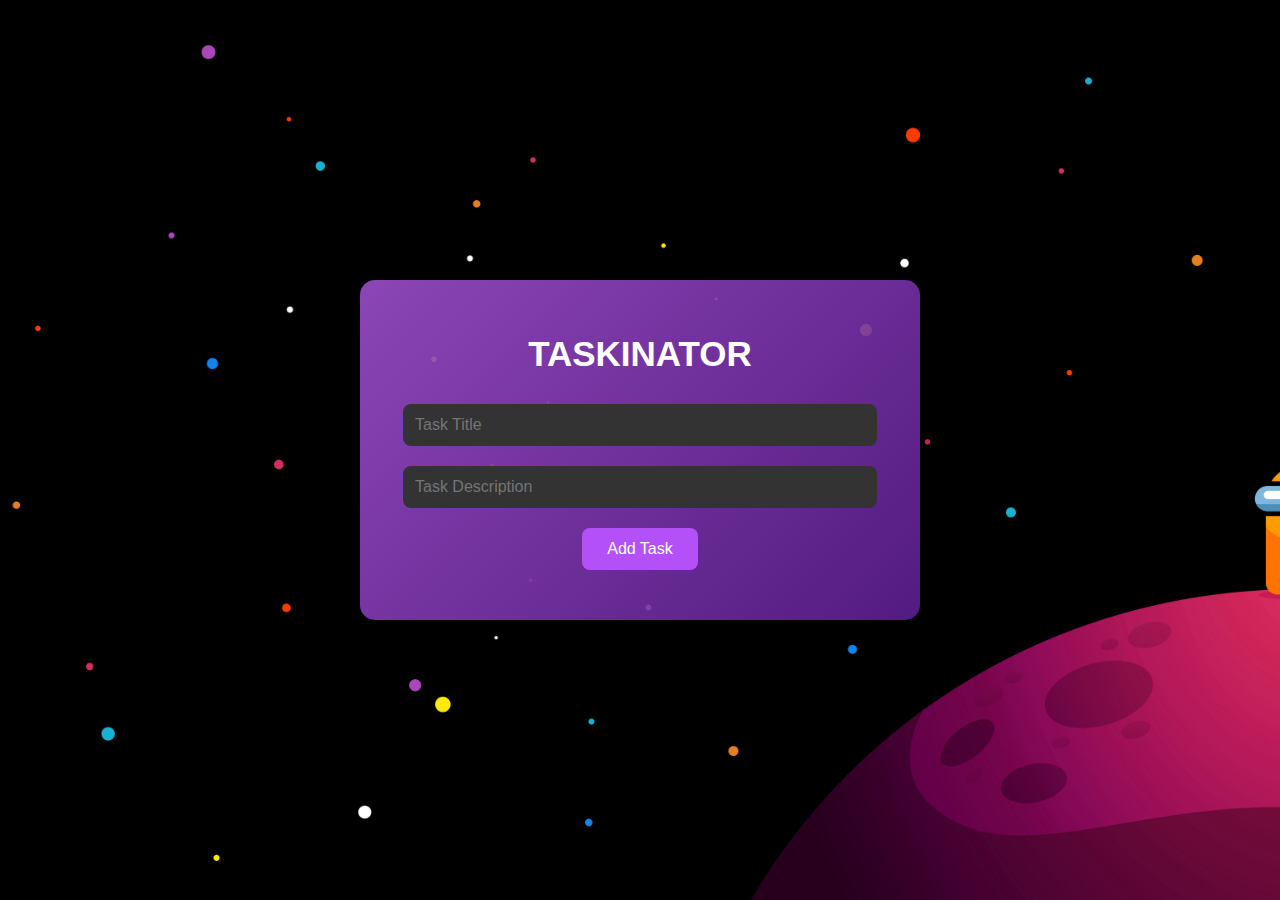
<file: task2/templates/index.html>
<!DOCTYPE html>
<html lang="en">
<head>
    <meta charset="UTF-8">
    <meta name="viewport" content="width=device-width, initial-scale=1.0">
    <title>TASKINATOR</title>
    <style>
        /* Global Styles */
        body {
            font-family: Arial, sans-serif;
            background: url('among.jpg') no-repeat center center fixed;
            background-size: cover;
            color: white;
            margin: 0;
            padding: 0;
            display: flex;
            justify-content: center;
            align-items: center;
            height: 100vh;
        }

        /* Container Styles */
        .container {
            background: linear-gradient(135deg, rgba(155, 77, 202, 0.9), rgba(92, 30, 143, 0.9));
            padding: 30px;
            border-radius: 15px;
            box-shadow: 0 6px 15px rgba(0, 0, 0, 0.6);
            width: 500px;
            text-align: center;
        }

        h1 {
            color: white;
            margin-bottom: 20px;
            font-size: 35px;
        }

        input[type="text"] {
            width: 90%;
            padding: 12px;
            margin: 10px 0;
            border: none;
            border-radius: 8px;
            background-color: #333;
            color: white;
            font-size: 16px;
        }

        button {
            background-color: #b450f7;
            color: white;
            border: none;
            border-radius: 8px;
            padding: 12px 25px;
            font-size: 16px;
            cursor: pointer;
            margin-top: 10px;
            transition: background-color 0.3s ease;
        }

        button:hover {
            background-color: #9e40db;
        }

        #tasks {
            margin-top: 20px;
        }

        .task {
            margin: 15px 0;
            padding: 15px;
            border-radius: 10px;
            background-color: #2a2a2a;
            border: 1px solid #444;
            text-align: left;
            font-size: 16px;
            display: flex;
            justify-content: space-between;
            align-items: center;
        }

        .task button {
            background-color: #ff4d4d;
            margin-right: 10px;
            padding: 8px 15px;
            border-radius: 8px;
        }

        .task button:hover {
            background-color: #ff1a1a;
        }

        .completed {
            color: #4caf50;
            font-weight: bold;
        }

        .task-buttons {
            display: flex;
            justify-content: space-between;
            width: 200px;
        }
    </style>
</head>
<body>
    <div class="container">
        <h1>TASKINATOR</h1>
        <form id="task-form">
            <input type="text" id="title" placeholder="Task Title" required>
            <input type="text" id="description" placeholder="Task Description" required>
            <button type="submit">Add Task</button>
        </form>
        <div id="tasks"></div>
    </div>

    <script>
        const apiUrl = "http://127.0.0.1:5000/tasks";

        // Fetch and display tasks
        const fetchTasks = async () => {
            const response = await fetch(apiUrl);
            const tasks = await response.json();
            const tasksContainer = document.getElementById("tasks");
            tasksContainer.innerHTML = "";
            tasks.forEach(task => {
                const taskDiv = document.createElement("div");
                taskDiv.classList.add("task");
                taskDiv.innerHTML = `
                    <div>
                        <strong>${task.title}</strong> - ${task.description}
                        ${task.completed ? "<span class='completed'>(Completed)</span>" : ""}
                    </div>
                    <div class="task-buttons">
                        <button onclick="deleteTask(${task.id})">Delete</button>
                        <button onclick="markCompleted(${task.id})">Mark as Completed</button>
                    </div>
                `;
                tasksContainer.appendChild(taskDiv);
            });
        };

        // Add a new task
        document.getElementById("task-form").addEventListener("submit", async (e) => {
            e.preventDefault();
            const title = document.getElementById("title").value;
            const description = document.getElementById("description").value;

            await fetch(apiUrl, {
                method: "POST",
                headers: { "Content-Type": "application/json" },
                body: JSON.stringify({ title, description, completed: false }),
            });

            fetchTasks();
        });

        // Delete a task
        const deleteTask = async (id) => {
            await fetch(`${apiUrl}/${id}`, { method: "DELETE" });
            fetchTasks();
        };

        // Mark task as completed
        const markCompleted = async (id) => {
            await fetch(`${apiUrl}/${id}`, {
                method: "PUT",
                headers: { "Content-Type": "application/json" },
                body: JSON.stringify({ completed: true }),
            });
            fetchTasks();
        };

        fetchTasks();
    </script>
</body>
</html>
</file>
